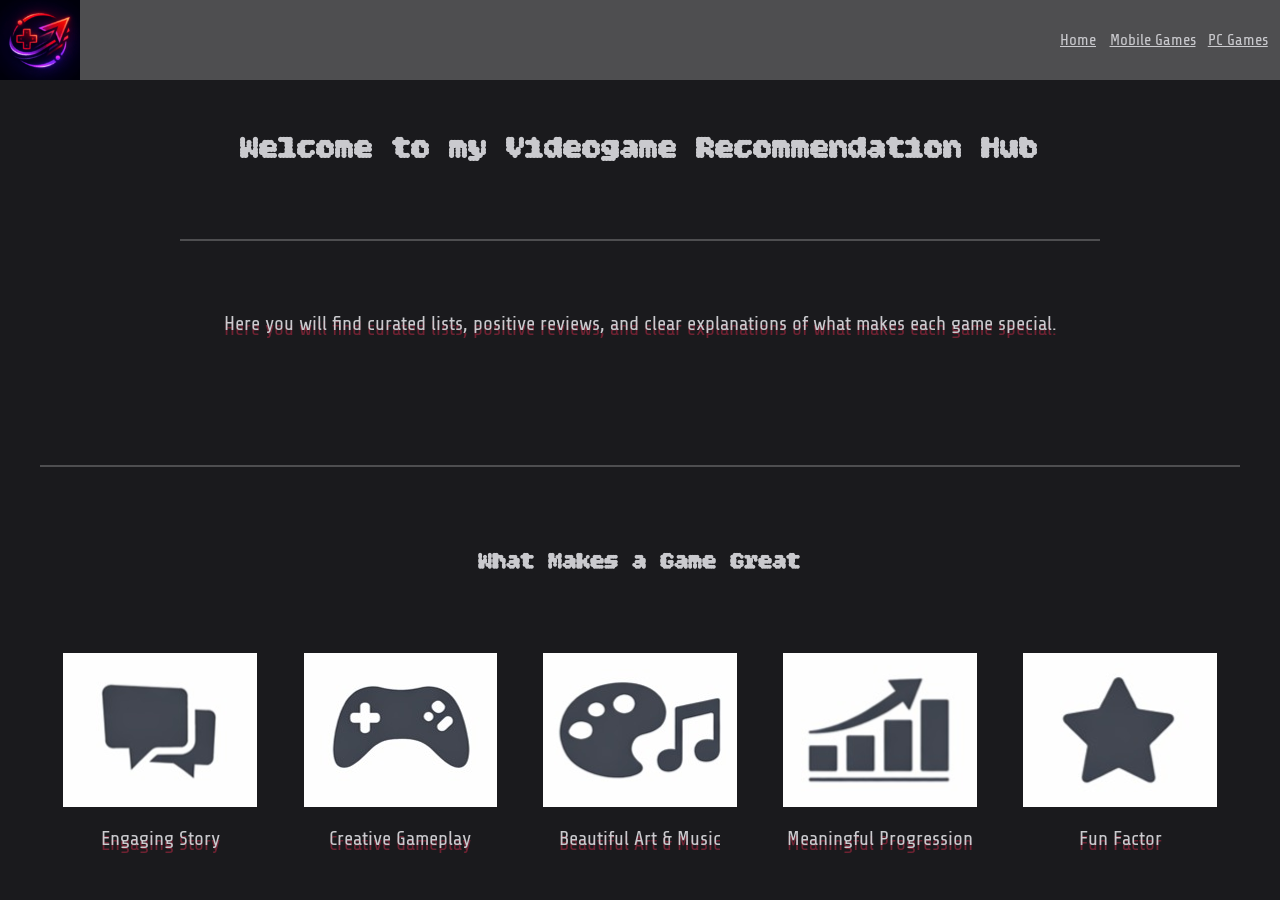
<file: index.html>
<!DOCTYPE html>
<html lang="en">
<head>
    <meta charset="UTF-8">
    <title>Cotrina's Video Game Recommendations</title>
    <link rel="stylesheet" href="index.css">
</head>
<body>
    <header>
        <a href="index.html">
            <img id="logo" src="images/CotrinaLogo_128x128.png" alt="Gaming Logo">
        </a>
        <nav>
            <a href="index.html">Home</a>
            <a href="mobile_games.html">Mobile Games</a>
            <a href="pc_games.html">PC Games</a>
        </nav>
    </header>
    <main>
        <h1 id="welcome-line">Welcome to my Videogame Recommendation Hub</h1>
        <hr id="first-divider">
        <p id="home-page-hook">Here you will find curated lists, positive reviews, and 
            clear explanations of what makes each game special.
        </p>
        <hr id="second-divider">
        <h2>What Makes a Game Great</h2>
        <section id="good-game-attr">
            <div>
                <img src="images/Story1.PNG" alt="Text bubbles">
                <p class="home-page-labels">Engaging Story</p>
            </div>
            <div>
                <img src="images/Gameplay.png" alt="Game controller">
                <p class="home-page-labels">Creative Gameplay</p>
            </div>
            <div>
                <img src="images/Art.png" alt="Palette and notes">
                <p class="home-page-labels">Beautiful Art & Music</p>
            </div>
            <div>
                <img src="images/Progression1.PNG" alt="Stats">
                <p class="home-page-labels">Meaningful Progression</p>
            </div>
            <div>
                <img src="images/Factor1.PNG" alt="Star">
                <p class="home-page-labels">Fun Factor</p>
            </div>
        </section>
    </main>
</body>


<!-- put colored boxes around nav links. also color the header. and colored boxes around things in grid in home page. also look up locked position footer. -->
</file>
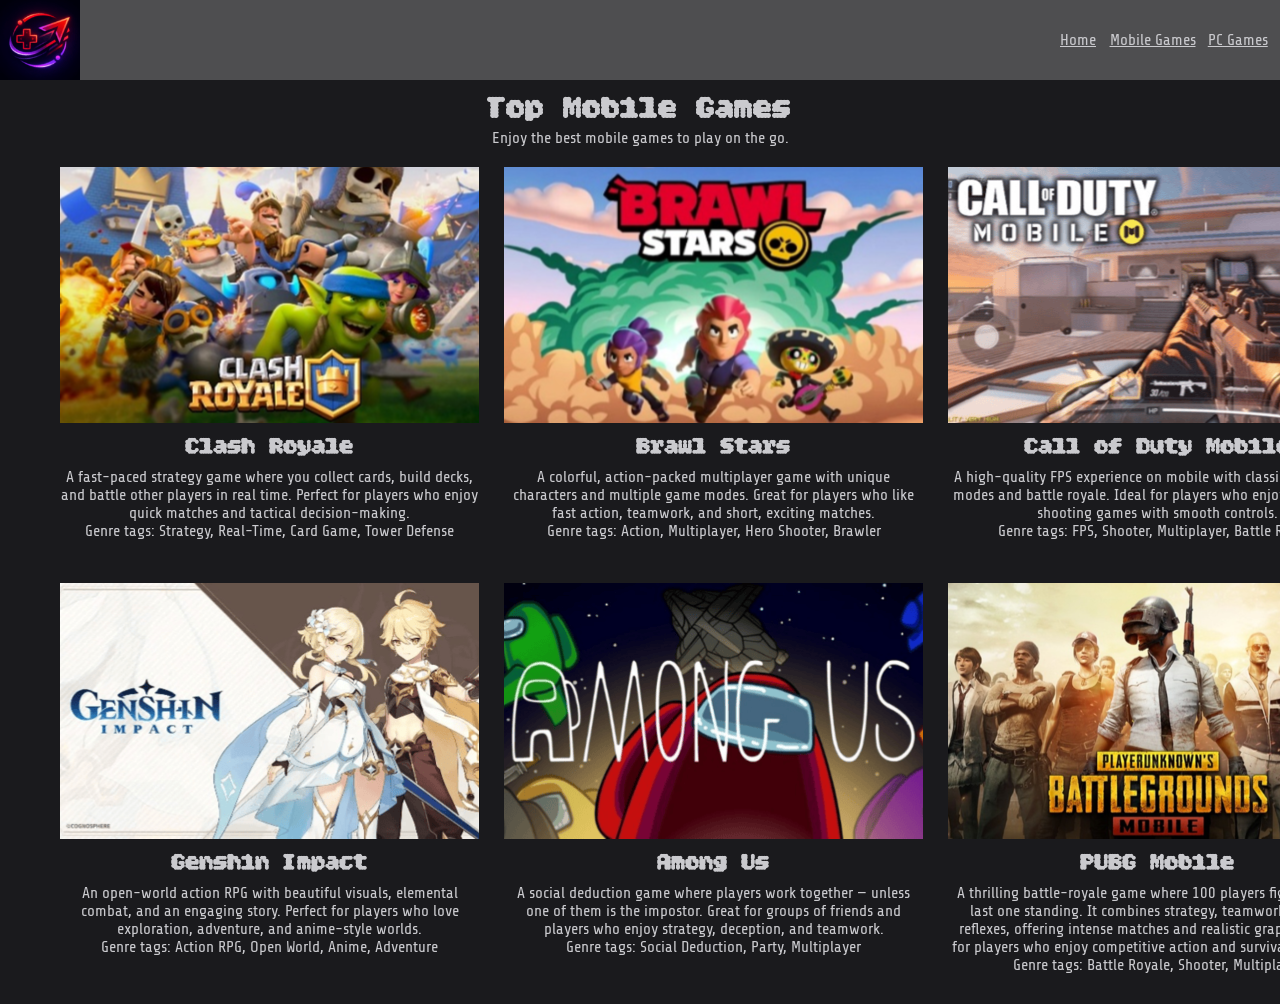
<file: mobile_games.html>
<!DOCTYPE html>
<html lang="en">
<head>
    <meta charset="UTF-8">
    <title>Cotrina's Personal Page</title>
    <link rel="stylesheet" href="index.css">
</head>
<body>
    <header>
        <a href="index.html">
            <img id="logo" src="images/CotrinaLogo_128x128.png" alt="Gaming Logo">
        </a>
        <nav>
            <a href="index.html">Home</a>
            <a href="mobile_games.html">Mobile Games</a>
            <a href="pc_games.html">PC Games</a>
        </nav>
    </header>
    <main>
        <h1>Top Mobile Games</h1>
        <p>Enjoy the best mobile games to play on the go.</p>
        <section class="games">
            <div>
                <img src="images/clash-royale1.PNG" alt="Clash Royale">
                <h2>Clash Royale</h2>
                <p>
                    A fast-paced strategy game where you collect cards, 
                    build decks, and battle other players in real time. 
                    Perfect for players who enjoy quick matches and 
                    tactical decision-making.
                </p>
                <p>Genre tags: Strategy, Real-Time, Card Game, Tower Defense</p>
            </div>
            <div>
                <img src="images/brawl-stars1.png" alt="Brawl Stars">
                <h2>Brawl Stars</h2>
                <p>
                    A colorful, action-packed multiplayer game with 
                    unique characters and multiple game modes. Great 
                    for players who like fast action, teamwork, and 
                    short, exciting matches.
                </p>
                <p>Genre tags: Action, Multiplayer, Hero Shooter, Brawler</p>
            </div>
            <div>
                <img src="images/call-of-duty-mobile1.png" alt="Call of Duty">
                <h2>Call of Duty Mobile</h2>
                <p>
                    A high-quality FPS experience on mobile with 
                    classic multiplayer modes and battle royale. 
                    Ideal for players who enjoy competitive shooting 
                    games with smooth controls.
                </p>
                <p>Genre tags: FPS, Shooter, Multiplayer, Battle Royale</p>
            </div>
            <div>
                <img src="images/genshin-impact1.png" alt="Genshin Impact">
                <h2>Genshin Impact</h2>
                <p>
                    An open-world action RPG with beautiful visuals, 
                    elemental combat, and an engaging story. Perfect 
                    for players who love exploration, adventure, and 
                    anime-style worlds.
                </p>
                <p>Genre tags: Action RPG, Open World, Anime, Adventure</p>
            </div>
            <div>
                <img src="images/among-us1.png" alt="Among Us">
                <h2>Among Us</h2>
                <p>
                    A social deduction game where players work together 
                    — unless one of them is the impostor. Great for 
                    groups of friends and players who enjoy strategy, 
                    deception, and teamwork.
                </p>
                <p>Genre tags: Social Deduction, Party, Multiplayer</p>
            </div>
            <div>
                <img src="images/pubg-mobile1.png" alt="PUBG">
                <h2>PUBG Mobile</h2>
                <p>
                    A thrilling battle-royale game where 100 players 
                    fight to be the last one standing. It combines 
                    strategy, teamwork, and fast reflexes, offering 
                    intense matches and realistic graphics. Perfect 
                    for players who enjoy competitive action and 
                    survival challenges.
                </p>
                <p>Genre tags: Battle Royale, Shooter, Multiplayer</p>
            </div>
        </section>
    </main>
</body>
</file>
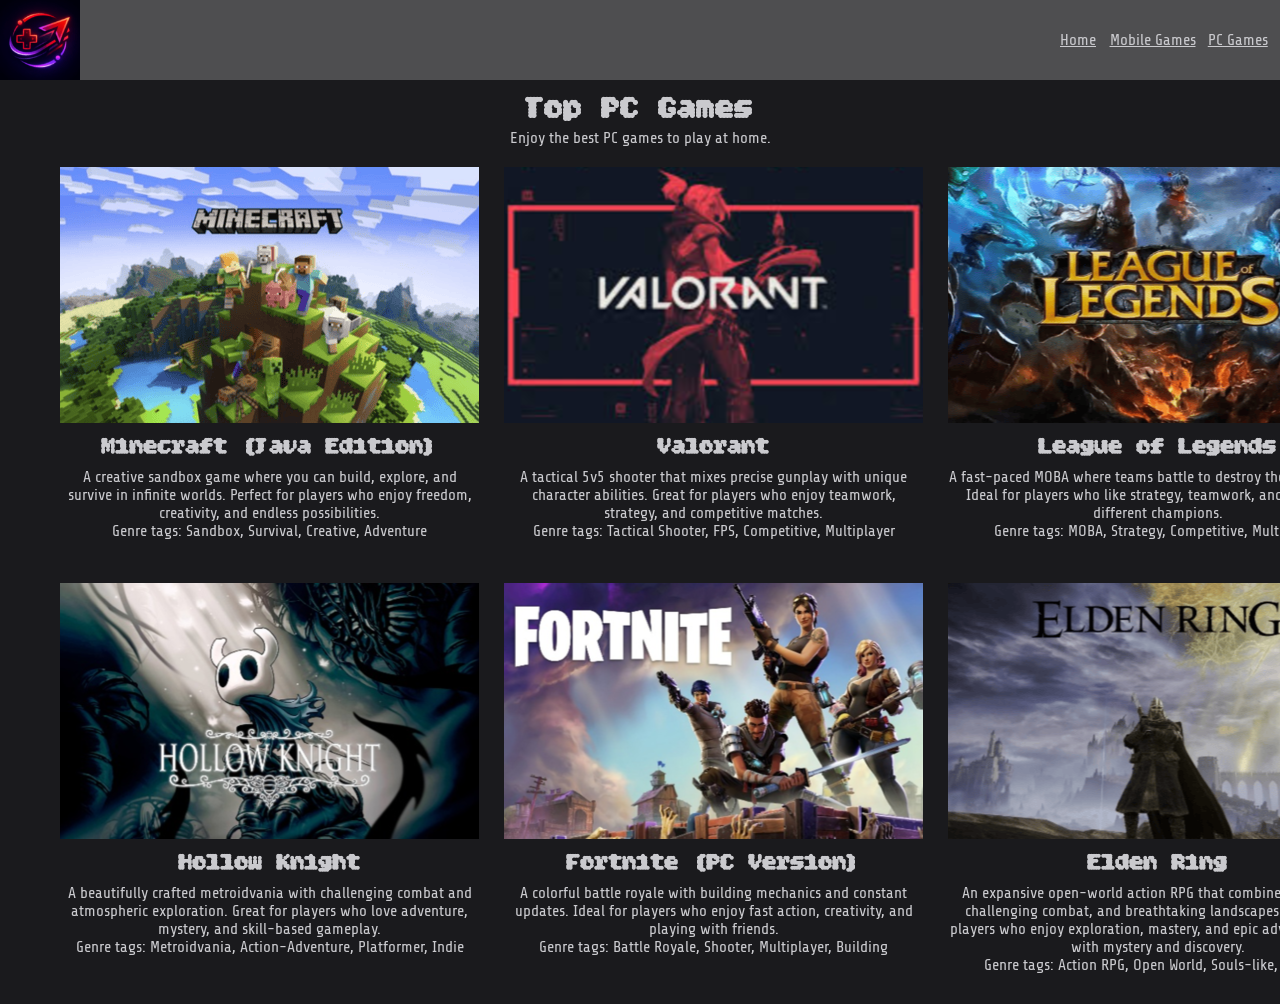
<file: pc_games.html>
<!DOCTYPE html>
<html lang="en">
<head>
    <meta charset="UTF-8">
    <title>Cotrina's Personal Page</title>
    <link rel="stylesheet" href="index.css">
</head>
<body>
    <header>
        <a href="index.html">
            <img id="logo" src="images/CotrinaLogo_128x128.png" alt="Gaming Logo">
        </a>
        <nav>
            <a href="index.html">Home</a>
            <a href="mobile_games.html">Mobile Games</a>
            <a href="pc_games.html">PC Games</a>
        </nav>
    </header>
    <main>
        <h1>Top PC Games</h1>
        <p>Enjoy the best PC games to play at home.</p>
        <section class="games">
            <div>
                <img src="images/minecraft-java1.png" alt="Minecraft Java">
                <h2>Minecraft (Java Edition)</h2>
                <p>A creative sandbox game where you can build, explore, and survive in infinite worlds. Perfect for players who enjoy freedom, creativity, and endless possibilities.</p>
                <p>Genre tags: Sandbox, Survival, Creative, Adventure</p>
            </div>
            <div>
                <img src="images/valorant1.png" alt="Valorant">
                <h2>Valorant</h2>
                <p>A tactical 5v5 shooter that mixes precise gunplay with unique character abilities. Great for players who enjoy teamwork, strategy, and competitive matches.</p>
                <p>Genre tags: Tactical Shooter, FPS, Competitive, Multiplayer</p>
            </div>
            <div>
                <img src="images/league-of-legends1.png" alt="League of Legends">
                <h2>League of Legends</h2>
                <p>A fast-paced MOBA where teams battle to destroy the enemy base. Ideal for players who like strategy, teamwork, and mastering different champions.</p>
                <p>Genre tags: MOBA, Strategy, Competitive, Multiplayer</p>
            </div>
            <div>
                <img src="images/hollow-knight1.png" alt="Hollow Knight">
                <h2>Hollow Knight</h2>
                <p>A beautifully crafted metroidvania with challenging combat and atmospheric exploration. Great for players who love adventure, mystery, and skill-based gameplay.</p>
                <p>Genre tags: Metroidvania, Action-Adventure, Platformer, Indie</p>
            </div>
            <div>
                <img src="images/fortnite-pc1.png" alt="Fortnite">
                <h2>Fortnite (PC Version)</h2>
                <p>A colorful battle royale with building mechanics and constant updates. Ideal for players who enjoy fast action, creativity, and playing with friends.</p>
                <p>Genre tags: Battle Royale, Shooter, Multiplayer, Building</p>
            </div>
            <div>
                <img src="images/elden-ring1.png" alt="Elden Ring">
                <h2>Elden Ring</h2>
                <p>An expansive open-world action RPG that combines deep lore, challenging combat, and breathtaking landscapes. Perfect for players who enjoy exploration, mastery, and epic adventures filled with mystery and discovery.</p>
                <p>Genre tags: Action RPG, Open World, Souls-like, Fantasy</p>
            </div>
        </section>    
    </main>
</body>
</file>
<file: index.css>
@import url('https://fonts.googleapis.com/css2?family=Bitcount+Grid+Double:wght@100..900&family=Share+Tech&display=swap');

* {
  margin: 0;
  padding: 0;
  border: 0;
}

body {
    background-color: #1A1A1D;
    display: flex;
    flex-direction: column;
    min-height: 100vh;
}

main {
    flex: 1;
    display: flex;
    flex-direction: column;
    justify-content: space-between;
    padding-bottom: 10px;
}

h1, h2, h3, h4 {
    font-family: 'Bitcount Grid Double';
    text-align: center;
    color: #cacace;
}

h1 {
    margin-top: 10px;
}

h2 {
    margin-top: 10px;
    margin-bottom: 6px;
}

p, a {
    font-family: 'Share Tech';
    text-align: center;
    color: #cacace;
}

#home-page-hook {
    font-size: 20px;
    padding-bottom: 40px;
    text-shadow: 0 5px 0 #6F2232;
}

.home-page-labels {
    font-size: 20px;
    padding-top: 20px;
    padding-bottom: 40px;
    text-shadow: 0 5px 0 #6F2232;
}

header {
    display: flex;
    justify-content: space-between;
    align-items: center;
    background-color: #4E4E50;
}

nav {
    display: grid;
    grid-template-columns: 1fr 2fr 1.5fr;
    column-gap: 10px;
    justify-self: right;
    margin: 10px;
}

#logo {
    height: 80px;
    width: auto;
    display: block;
}

a {
    text-align: center;
}

a:hover {
    color: #C3073F;
}

img {
    display: block;
    margin: 0 auto;
}

#welcome-line {
    margin-top: 50px;
    margin-bottom: 0;
}

#first-divider {
    margin: 0px 180px;
}

#second-divider {
    margin: 20px 40px 0;
}

#first-divider, #second-divider {
    background-color: #4E4E50;
    border: none;
    height: 2px;
}

#good-game-attr {
    display: grid;
    grid-template-columns: repeat(5, 1fr);
    justify-items: center;
    margin: 0 40px;
}

.games {
    display: grid;
    grid-template-columns: repeat(3, 1fr);
    grid-template-rows: 1fr 1fr;
    gap: 25px;
    margin: 20px 60px;
}

/* do hover stuff for links */
</file>
